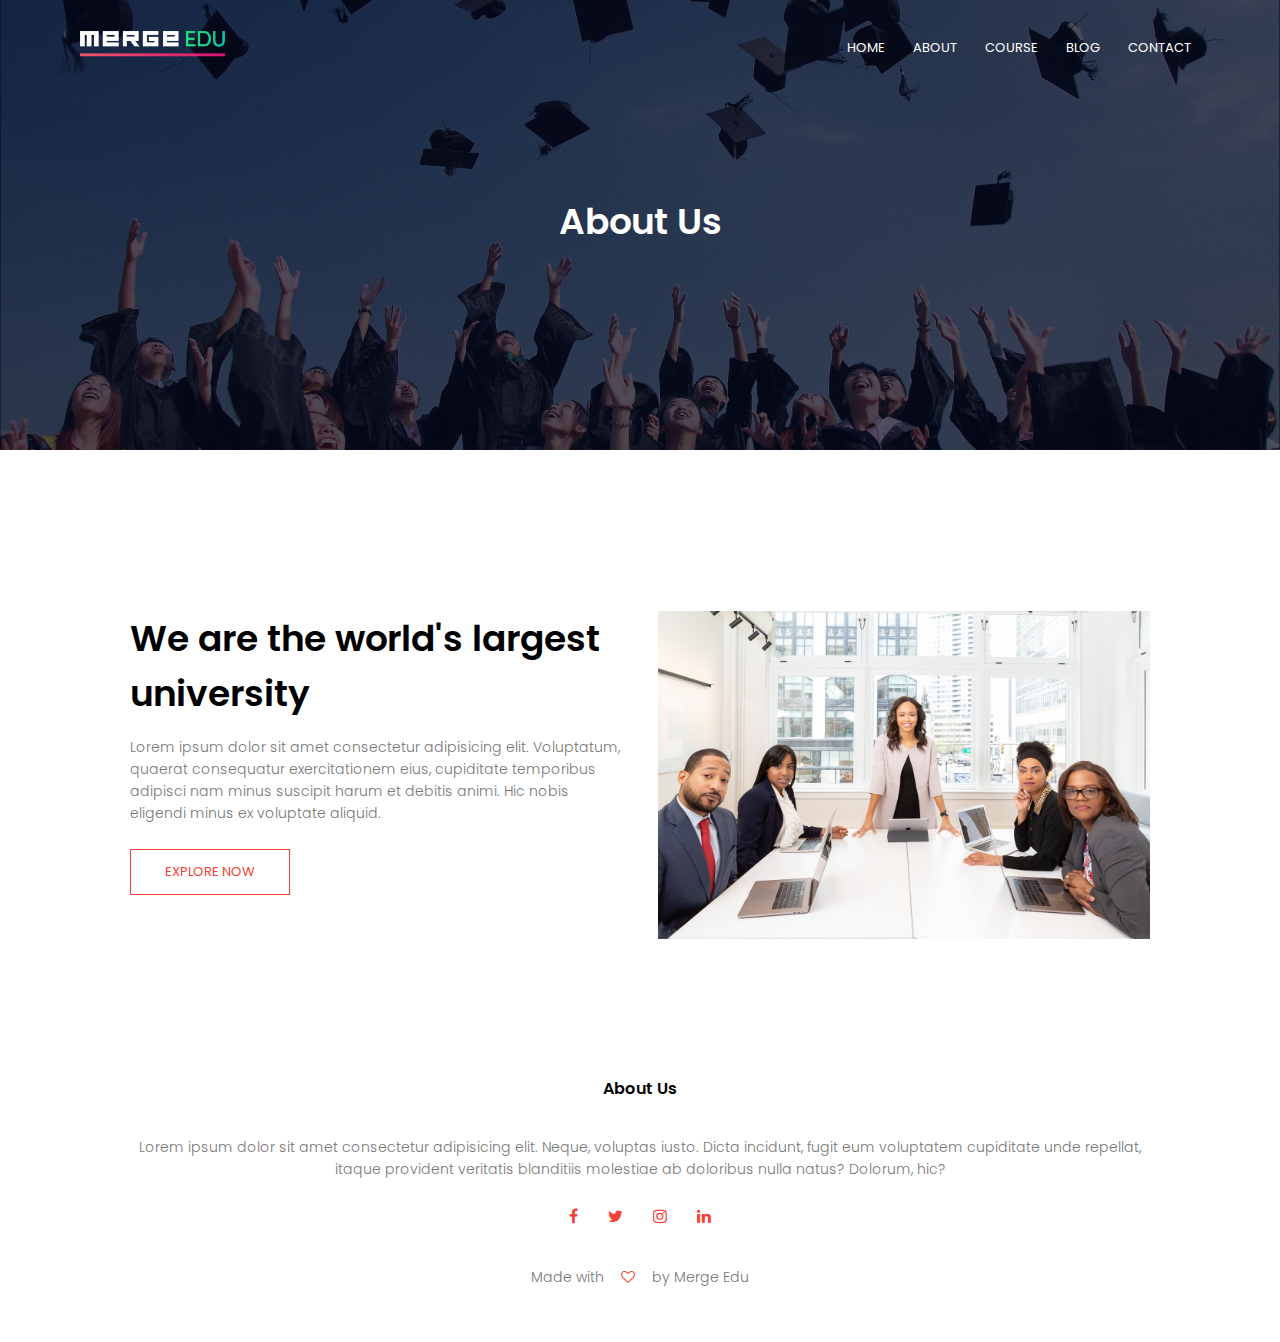
<file: about.html>
<!DOCTYPE html>
<html lang="en">

<head>
    <meta charset="UTF-8">
    <meta http-equiv="X-UA-Compatible" content="IE=edge">
    <meta name="viewport" content="width=device-width, initial-scale=1.0">
    <title>University Website Design - Merge Edu</title>
    <link rel="stylesheet" href="resources/css/style.css">
    <link rel="preconnect" href="https://fonts.googleapis.com">
    <link rel="preconnect" href="https://fonts.gstatic.com" crossorigin>
    <link href="https://fonts.googleapis.com/css2?family=Poppins:wght@100;200;300;400;600;700&display=swap"
        rel="stylesheet">
    <link rel="stylesheet" href="https://stackpath.bootstrapcdn.com/font-awesome/4.7.0/css/font-awesome.min.css">
    <!-- bootstrapcdn path to link the close & menu icons for small size media -->
</head>

<body>
    <!-- Header -->
    <section class="sub-header">

        <nav>
            <a href="index.html"><img src="resources/images/logo/merge-edu-2019-logo.png"></a>
            <div class="nav-links" id="navLinks">
                <i class="fa fa-times" onclick="hideMenu()"></i>
                <!-- CLOSE icon for small size media added from (font awesome icons)-->
                <ul>
                    <li><a href="index.html">HOME</a></li>
                    <li><a href="about.html">ABOUT</a></li>
                    <li><a href="course.html">COURSE</a></li>
                    <li><a href="blog.html">BLOG</a></li>
                    <li><a href="contact.html">CONTACT</a></li>
                </ul>
            </div>
            <i class="fa fa-bars" onclick="showMenu()"></i>
            <!-- MENU icon for small size media added from (font awesome icons)-->
        </nav>
        <h1>About Us</h1>


    </section>

    <!-- About us content -->
    <section class="about-us">
        <div class="row">
            <div class="about-col">
                <h1>We are the world's largest university</h1>
                <p>Lorem ipsum dolor sit amet consectetur adipisicing elit. Voluptatum, quaerat consequatur
                    exercitationem eius, cupiditate temporibus adipisci nam minus suscipit harum et debitis animi. Hic
                    nobis eligendi minus ex voluptate aliquid.</p>
                <a href="" class="hero-btn red-btn">EXPLORE NOW</a>
            </div>
            <div class="about-col">
                <img src="resources/images/eduford_img/about.jpg" alt="">
            </div>
        </div>
    </section>

    <!-- Footer -->
    <section class="footer">
        <h4>About Us</h4>
        <p>Lorem ipsum dolor sit amet consectetur adipisicing elit. Neque, voluptas iusto. Dicta incidunt, fugit eum
            voluptatem cupiditate unde repellat,<br>itaque provident veritatis blanditiis molestiae ab doloribus nulla
            natus? Dolorum, hic?</p>
        <div class="icons">
            <i class="fa fa-facebook"></i>
            <i class="fa fa-twitter"></i>
            <i class="fa fa-instagram"></i>
            <i class="fa fa-linkedin"></i>
            <p>Made with <i class="fa fa-heart-o"></i> by Merge Edu</p>
        </div>
    </section>







    <!-- javaScript for Toggle Menu -->
    <script>
        var navLinks = document.getElementById("navLinks");
        function showMenu() {
            navLinks.style.right = "0";
        }
        function hideMenu() {
            navLinks.style.right = "-200px";
        }

    </script>

</body>

</html>
</file>
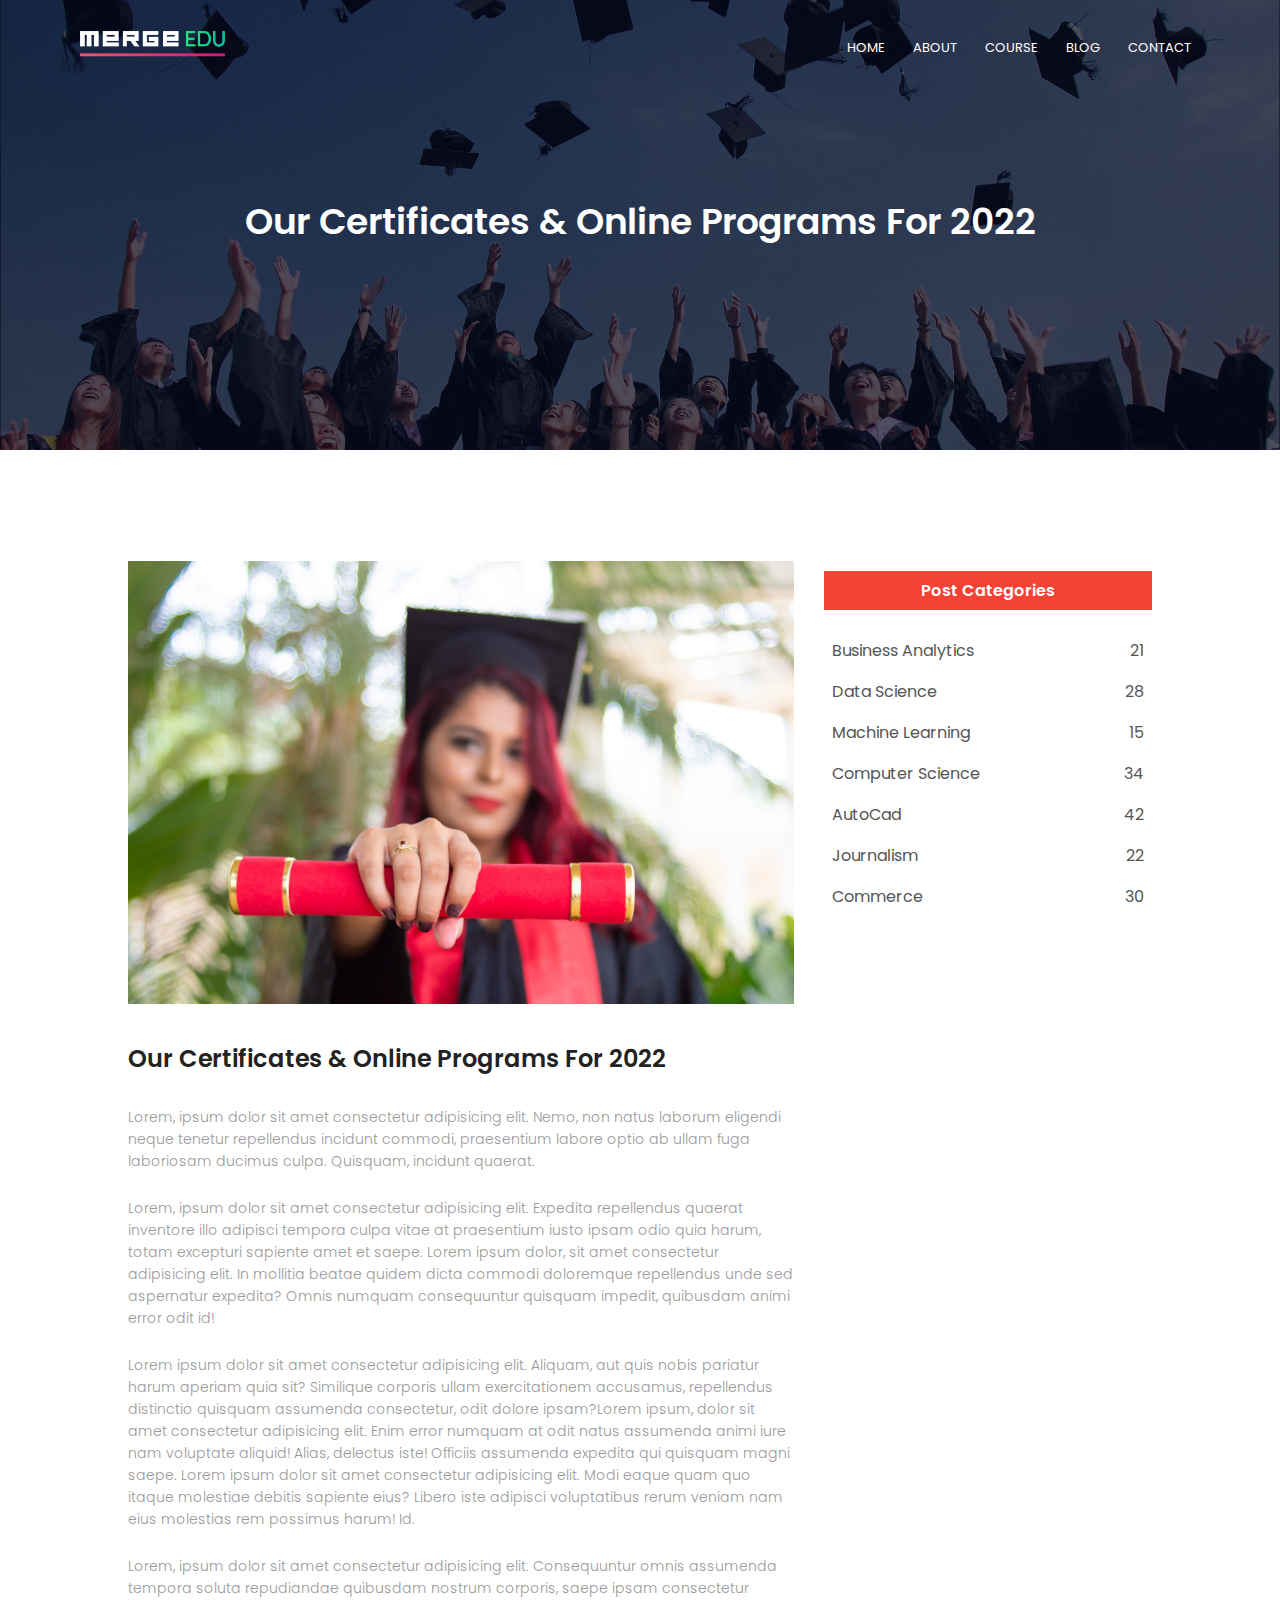
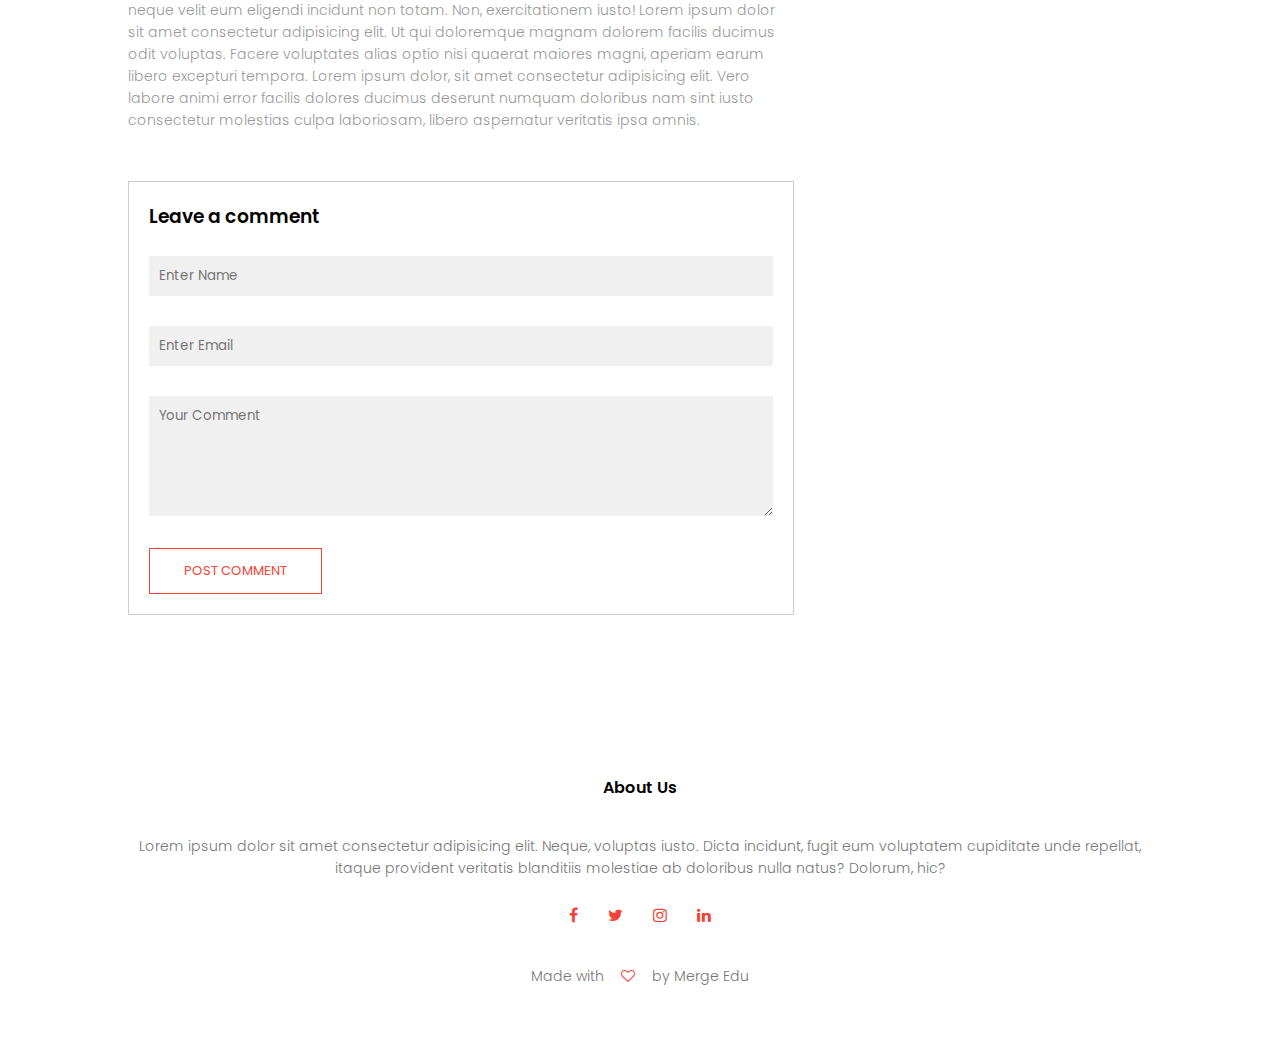
<file: blog.html>
<!DOCTYPE html>
<html lang="en">

<head>
    <meta charset="UTF-8">
    <meta http-equiv="X-UA-Compatible" content="IE=edge">
    <meta name="viewport" content="width=device-width, initial-scale=1.0">
    <title>University Website Design - Merge Edu</title>
    <link rel="stylesheet" href="resources/css/style.css">
    <link rel="preconnect" href="https://fonts.googleapis.com">
    <link rel="preconnect" href="https://fonts.gstatic.com" crossorigin>
    <link href="https://fonts.googleapis.com/css2?family=Poppins:wght@100;200;300;400;600;700&display=swap"
        rel="stylesheet">
    <link rel="stylesheet" href="https://stackpath.bootstrapcdn.com/font-awesome/4.7.0/css/font-awesome.min.css">
    <!-- bootstrapcdn path to link the close & menu icons for small size media -->
</head>

<body>
    <!-- Header -->
    <section class="sub-header">

        <nav>
            <a href="index.html"><img src="resources/images/logo/merge-edu-2019-logo.png"></a>
            <div class="nav-links" id="navLinks">
                <i class="fa fa-times" onclick="hideMenu()"></i>
                <!-- CLOSE icon for small size media added from (font awesome icons)-->
                <ul>
                    <li><a href="index.html">HOME</a></li>
                    <li><a href="about.html">ABOUT</a></li>
                    <li><a href="course.html">COURSE</a></li>
                    <li><a href="blog.html">BLOG</a></li>
                    <li><a href="contact.html">CONTACT</a></li>
                </ul>
            </div>
            <i class="fa fa-bars" onclick="showMenu()"></i>
            <!-- MENU icon for small size media added from (font awesome icons)-->
        </nav>
        <h1>Our Certificates & Online Programs For 2022</h1>

    </section>

    <!-- Blog page content -->

    <section class="blog-content">
        <div class="row">
            <div class="blog-left">
                <img src="resources/images/eduford_img/certificate.jpg">
                <h2>Our Certificates & Online Programs For 2022</h2>
                <p>Lorem, ipsum dolor sit amet consectetur adipisicing elit. Nemo, non natus laborum eligendi neque
                    tenetur repellendus incidunt commodi, praesentium labore optio ab ullam fuga laboriosam ducimus
                    culpa. Quisquam, incidunt quaerat.</p>
                <br>
                <p>Lorem, ipsum dolor sit amet consectetur adipisicing elit. Expedita repellendus quaerat inventore illo
                    adipisci tempora culpa vitae at praesentium iusto ipsam odio quia harum, totam excepturi sapiente
                    amet et saepe. Lorem ipsum dolor, sit amet consectetur adipisicing elit. In mollitia beatae quidem
                    dicta commodi
                    doloremque repellendus unde sed aspernatur expedita? Omnis numquam consequuntur quisquam impedit,
                    quibusdam animi error odit id!</p>
                <br>
                <p>Lorem ipsum dolor sit amet consectetur adipisicing elit. Aliquam, aut quis nobis pariatur harum
                    aperiam quia sit? Similique corporis ullam exercitationem accusamus, repellendus distinctio quisquam
                    assumenda consectetur, odit dolore ipsam?Lorem ipsum, dolor sit amet consectetur adipisicing elit.
                    Enim error numquam at odit natus assumenda
                    animi iure nam voluptate aliquid! Alias, delectus iste! Officiis assumenda expedita qui quisquam
                    magni saepe. Lorem ipsum dolor sit amet consectetur adipisicing elit. Modi eaque quam quo itaque
                    molestiae debitis sapiente eius? Libero iste adipisci voluptatibus rerum veniam nam eius molestias
                    rem possimus harum! Id.</p>
                <br>
                <p>Lorem, ipsum dolor sit amet consectetur adipisicing elit. Consequuntur omnis assumenda tempora soluta
                    repudiandae quibusdam nostrum corporis, saepe ipsam consectetur neque velit eum eligendi incidunt
                    non totam. Non, exercitationem iusto! Lorem ipsum dolor sit amet consectetur adipisicing elit. Ut
                    qui doloremque magnam dolorem facilis ducimus odit voluptas. Facere voluptates alias optio nisi
                    quaerat maiores magni, aperiam earum libero excepturi tempora. Lorem ipsum dolor, sit amet
                    consectetur adipisicing elit. Vero labore animi error facilis dolores ducimus deserunt numquam
                    doloribus nam sint iusto consectetur molestias culpa laboriosam, libero aspernatur veritatis ipsa
                    omnis.</p>

                    <div class="comment-box">
                        <h3>Leave a comment</h3>
        
                        <form action="" class="comment-form">
                            <input type="text" placeholder="Enter Name">
                            <input type="email" placeholder="Enter Email">
                            <textarea rows="5" placeholder="Your Comment"></textarea>
                            <button type="submit" class="hero-btn red-btn">POST COMMENT</button>
                        </form>
                    </div>
            </div>





            <div class="blog-right">
                <h3>Post Categories</h3>
                <div>
                    <span>Business Analytics</span>
                    <span>21</span>
                </div>
                <div>
                    <span>Data Science</span>
                    <span>28</span>
                </div>
                <div>
                    <span>Machine Learning</span>
                    <span>15</span>
                </div>
                <div>
                    <span>Computer Science</span>
                    <span>34</span>
                </div>
                <div>
                    <span>AutoCad</span>
                    <span>42</span>
                </div>
                <div>
                    <span>Journalism</span>
                    <span>22</span>
                </div>
                <div>
                    <span>Commerce</span>
                    <span>30</span>
                </div>
            </div>
        </div>
    </section>




    <!-- Footer -->
    <section class="footer">
        <h4>About Us</h4>
        <p>Lorem ipsum dolor sit amet consectetur adipisicing elit. Neque, voluptas iusto. Dicta incidunt, fugit eum
            voluptatem cupiditate unde repellat,<br>itaque provident veritatis blanditiis molestiae ab doloribus nulla
            natus? Dolorum, hic?</p>
        <div class="icons">
            <i class="fa fa-facebook"></i>
            <i class="fa fa-twitter"></i>
            <i class="fa fa-instagram"></i>
            <i class="fa fa-linkedin"></i>
            <p>Made with <i class="fa fa-heart-o"></i> by Merge Edu</p>
        </div>
    </section>







    <!-- javaScript for Toggle Menu -->
    <script>
        var navLinks = document.getElementById("navLinks");
        function showMenu() {
            navLinks.style.right = "0";
        }
        function hideMenu() {
            navLinks.style.right = "-200px";
        }

    </script>

</body>

</html>
</file>
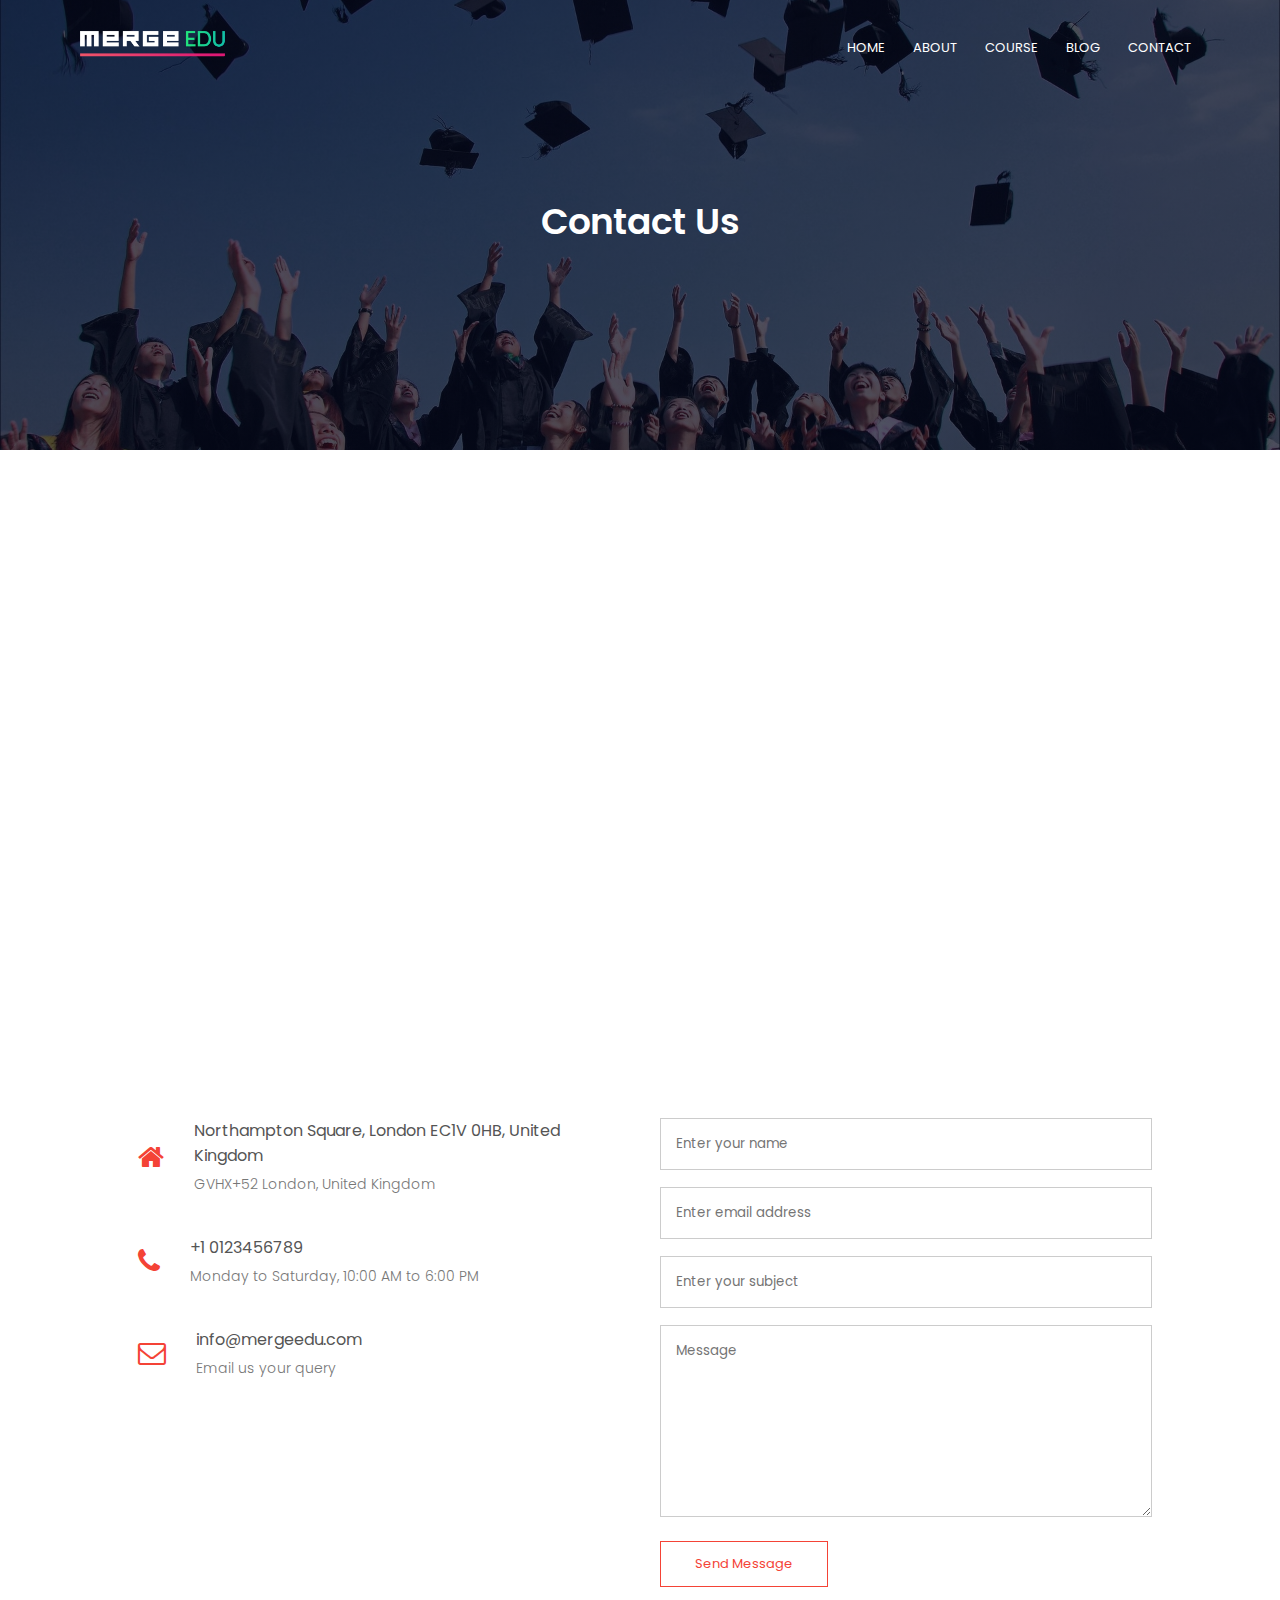
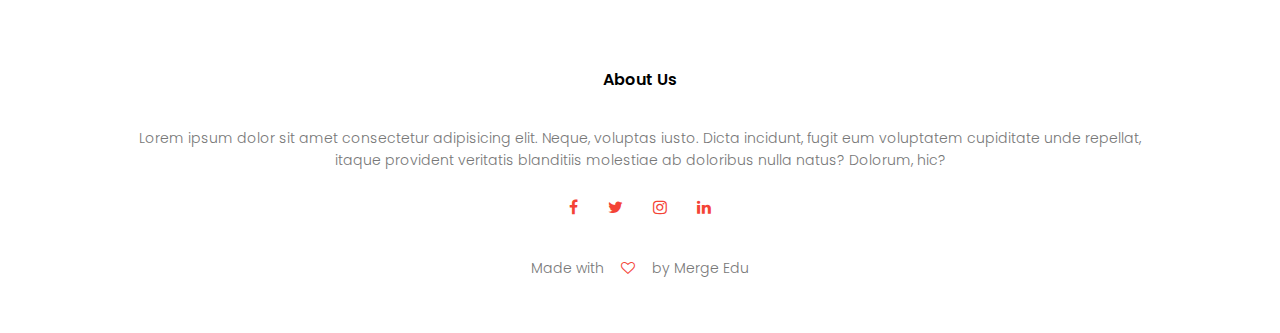
<file: contact.html>
<!DOCTYPE html>
<html lang="en">

<head>
    <meta charset="UTF-8">
    <meta http-equiv="X-UA-Compatible" content="IE=edge">
    <meta name="viewport" content="width=device-width, initial-scale=1.0">
    <title>University Website Design - Merge Edu</title>
    <link rel="stylesheet" href="resources/css/style.css">
    <link rel="preconnect" href="https://fonts.googleapis.com">
    <link rel="preconnect" href="https://fonts.gstatic.com" crossorigin>
    <link href="https://fonts.googleapis.com/css2?family=Poppins:wght@100;200;300;400;600;700&display=swap"
        rel="stylesheet">
    <link rel="stylesheet" href="https://stackpath.bootstrapcdn.com/font-awesome/4.7.0/css/font-awesome.min.css">
    <!-- bootstrapcdn path to link the close & menu icons for small size media -->
</head>

<body>
    <!-- Header -->
    <section class="sub-header">

        <nav>
            <a href="index.html"><img src="resources/images/logo/merge-edu-2019-logo.png"></a>
            <div class="nav-links" id="navLinks">
                <i class="fa fa-times" onclick="hideMenu()"></i>
                <!-- CLOSE icon for small size media added from (font awesome icons)-->
                <ul>
                    <li><a href="index.html">HOME</a></li>
                    <li><a href="about.html">ABOUT</a></li>
                    <li><a href="course.html">COURSE</a></li>
                    <li><a href="blog.html">BLOG</a></li>
                    <li><a href="contact.html">CONTACT</a></li>
                </ul>
            </div>
            <i class="fa fa-bars" onclick="showMenu()"></i>
            <!-- MENU icon for small size media added from (font awesome icons)-->
        </nav>
        <h1>Contact Us</h1>


    </section>

    <!-- Contact Us -->

    <section class="location">
        <iframe
            src="https://www.google.com/maps/embed?pb=!1m18!1m12!1m3!1d2615033.573640073!2d-1.3667355944555504!3d50.203321088081466!2m3!1f0!2f0!3f0!3m2!1i1024!2i768!4f13.1!3m3!1m2!1s0x48761ca7b1d83351%3A0x570d19c20ab22a83!2sCity%2C%20University%20of%20London!5e0!3m2!1sen!2seg!4v1657717741527!5m2!1sen!2seg"
            width="600" height="450" style="border:0;" allowfullscreen="" loading="lazy"
            referrerpolicy="no-referrer-when-downgrade"></iframe>
    </section>

    <section class="contact-us">
        <div class="row">
            <div class="contact-col">
                <div>
                    <i class="fa fa-home"></i>
                    <span>
                        <h5>Northampton Square, London EC1V 0HB, United Kingdom</h5>
                        <p>GVHX+52 London, United Kingdom</p>
                    </span>
                </div>
                <div>
                    <i class="fa fa-phone"></i>
                    <span>
                        <h5>+1 0123456789</h5>
                        <p>Monday to Saturday, 10:00 AM to 6:00 PM</p>
                    </span>
                </div>
                <div>
                    <i class="fa fa-envelope-o"></i>
                    <span>
                        <h5>info@mergeedu.com</h5>
                        <p>Email us your query</p>
                    </span>
                </div>
            </div>

            <div class="contact-col">
                <form action="">
                    <input type="text" placeholder="Enter your name" required>
                    <input type="email" placeholder="Enter email address" required>
                    <input type="text" placeholder="Enter your subject" required>
                    <textarea  rows="8" placeholder="Message" required></textarea>
                    <button type="submit" class="hero-btn red-btn">Send Message</button>
                </form>
            </div>
        </div>
    </section>

    <!-- Footer -->
    <section class="footer">
        <h4>About Us</h4>
        <p>Lorem ipsum dolor sit amet consectetur adipisicing elit. Neque, voluptas iusto. Dicta incidunt, fugit eum
            voluptatem cupiditate unde repellat,<br>itaque provident veritatis blanditiis molestiae ab doloribus nulla
            natus? Dolorum, hic?</p>
        <div class="icons">
            <i class="fa fa-facebook"></i>
            <i class="fa fa-twitter"></i>
            <i class="fa fa-instagram"></i>
            <i class="fa fa-linkedin"></i>
            <p>Made with <i class="fa fa-heart-o"></i> by Merge Edu</p>
        </div>
    </section>







    <!-- javaScript for Toggle Menu -->
    <script>
        var navLinks = document.getElementById("navLinks");
        function showMenu() {
            navLinks.style.right = "0";
        }
        function hideMenu() {
            navLinks.style.right = "-200px";
        }

    </script>

</body>

</html>
</file>
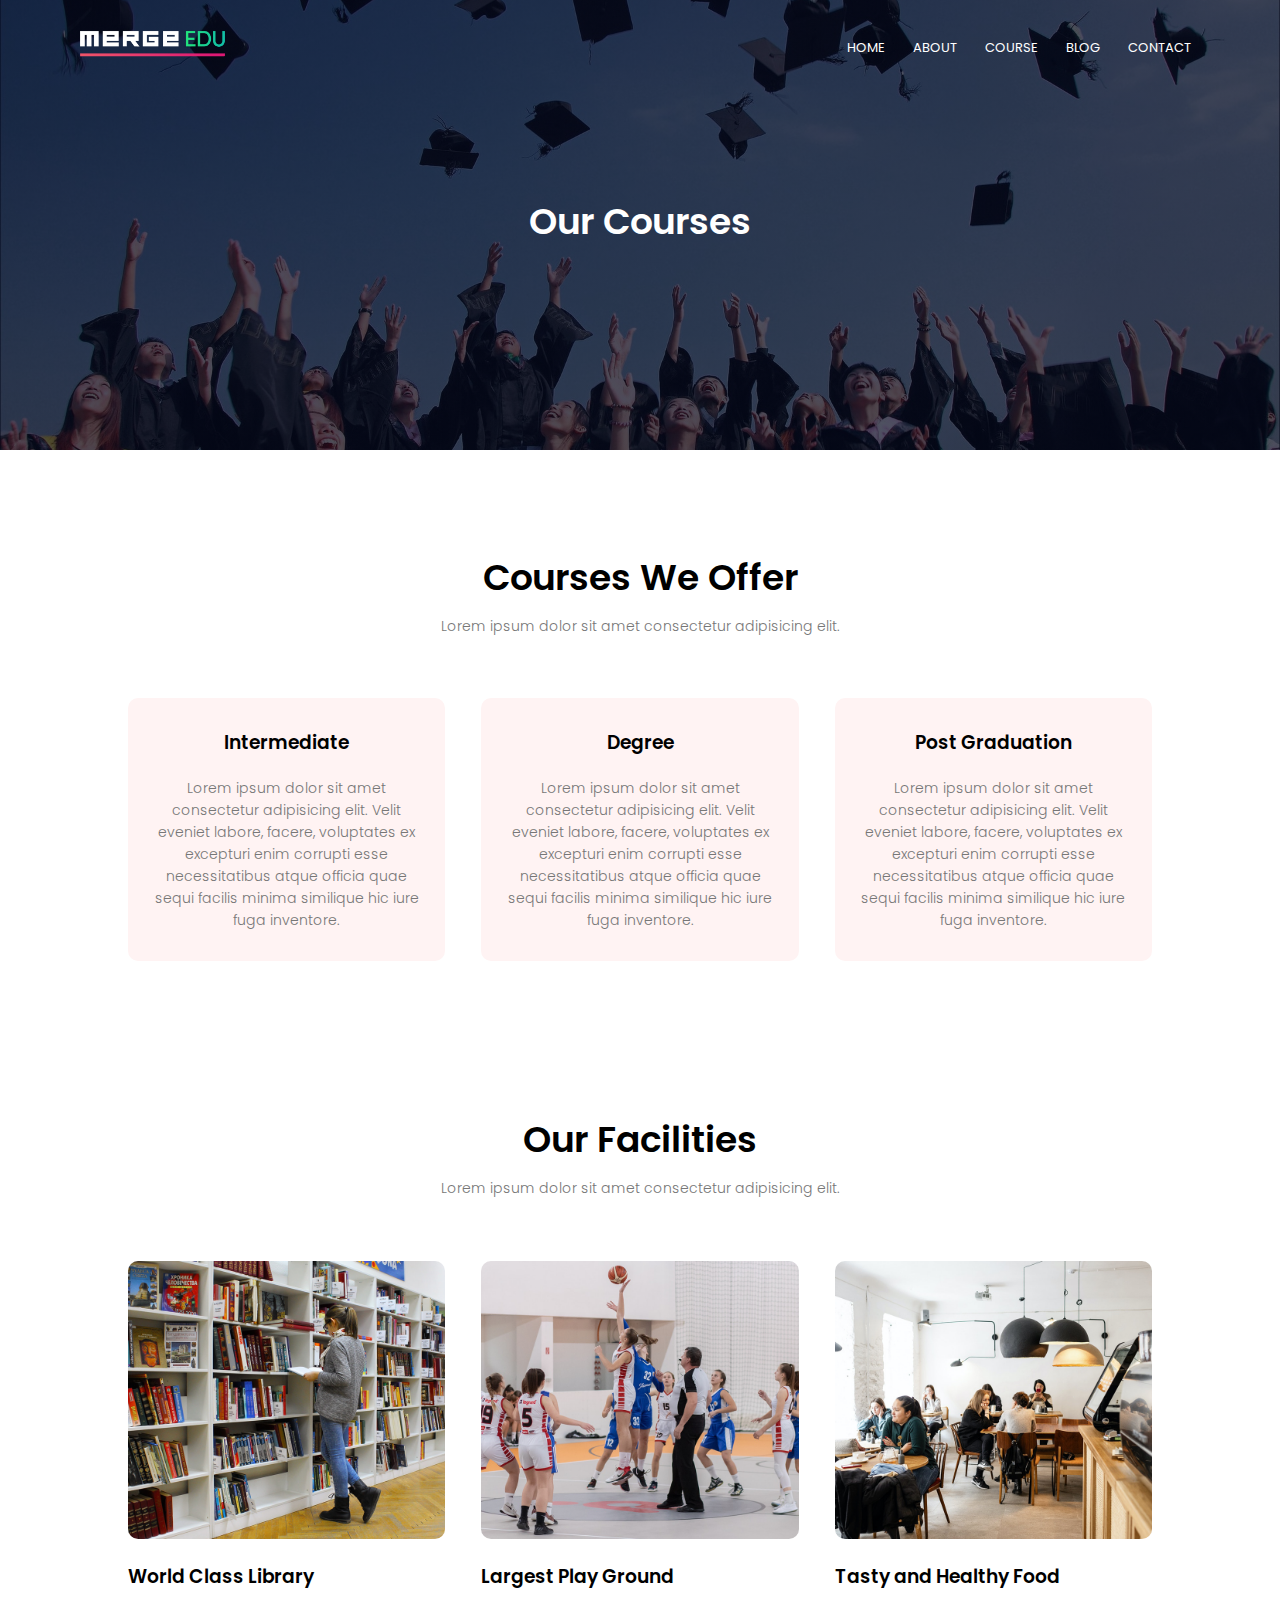
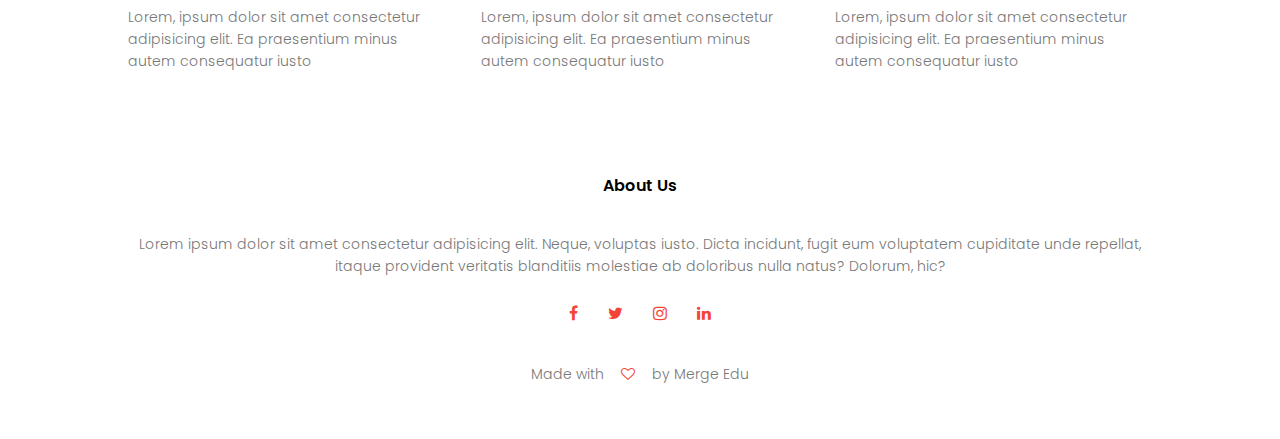
<file: course.html>
<!DOCTYPE html>
<html lang="en">

<head>
    <meta charset="UTF-8">
    <meta http-equiv="X-UA-Compatible" content="IE=edge">
    <meta name="viewport" content="width=device-width, initial-scale=1.0">
    <title>University Website Design - Merge Edu</title>
    <link rel="stylesheet" href="resources/css/style.css">
    <link rel="preconnect" href="https://fonts.googleapis.com">
    <link rel="preconnect" href="https://fonts.gstatic.com" crossorigin>
    <link href="https://fonts.googleapis.com/css2?family=Poppins:wght@100;200;300;400;600;700&display=swap"
        rel="stylesheet">
    <link rel="stylesheet" href="https://stackpath.bootstrapcdn.com/font-awesome/4.7.0/css/font-awesome.min.css">
    <!-- bootstrapcdn path to link the close & menu icons for small size media -->
</head>

<body>
    <!-- Header -->
    <section class="sub-header">

        <nav>
            <a href="index.html"><img src="resources/images/logo/merge-edu-2019-logo.png"></a>
            <div class="nav-links" id="navLinks">
                <i class="fa fa-times" onclick="hideMenu()"></i>
                <!-- CLOSE icon for small size media added from (font awesome icons)-->
                <ul>
                    <li><a href="index.html">HOME</a></li>
                    <li><a href="about.html">ABOUT</a></li>
                    <li><a href="course.html">COURSE</a></li>
                    <li><a href="blog.html">BLOG</a></li>
                    <li><a href="contact.html">CONTACT</a></li>
                </ul>
            </div>
            <i class="fa fa-bars" onclick="showMenu()"></i>
            <!-- MENU icon for small size media added from (font awesome icons)-->
        </nav>
        <h1>Our Courses</h1>


    </section>

    <!-- course -->
    <section class="course">
        <h1>Courses We Offer</h1>
        <p>Lorem ipsum dolor sit amet consectetur adipisicing elit.</p>
        <div class="row">

            <div class="course-col">
                <h3>Intermediate</h3>
                <p>Lorem ipsum dolor sit amet consectetur adipisicing elit. Velit eveniet labore, facere, voluptates ex
                    excepturi enim corrupti esse necessitatibus atque officia quae sequi facilis minima similique hic
                    iure fuga inventore.</p>
            </div>
            <div class="course-col">
                <h3>Degree</h3>
                <p>Lorem ipsum dolor sit amet consectetur adipisicing elit. Velit eveniet labore, facere, voluptates ex
                    excepturi enim corrupti esse necessitatibus atque officia quae sequi facilis minima similique hic
                    iure fuga inventore.</p>
            </div>
            <div class="course-col">
                <h3>Post Graduation</h3>
                <p>Lorem ipsum dolor sit amet consectetur adipisicing elit. Velit eveniet labore, facere, voluptates ex
                    excepturi enim corrupti esse necessitatibus atque officia quae sequi facilis minima similique hic
                    iure fuga inventore.</p>
            </div>

        </div>
    </section>

    <!-- Facilities -->
    <section class="facilities">
        <h1>Our Facilities</h1>
        <p>Lorem ipsum dolor sit amet consectetur adipisicing elit.</p>
        <div class="row">
            <div class="facilities-col">
                <img src="resources/images/library.png">
                <h3>World Class Library</h3>
                <p>Lorem, ipsum dolor sit amet consectetur adipisicing elit. Ea praesentium minus autem consequatur
                    iusto</p>
            </div>
            <div class="facilities-col">
                <img src="resources/images/basketball.png">
                <h3>Largest Play Ground</h3>
                <p>Lorem, ipsum dolor sit amet consectetur adipisicing elit. Ea praesentium minus autem consequatur
                    iusto</p>
            </div>
            <div class="facilities-col">
                <img src="resources/images/cafeteria.png">
                <h3>Tasty and Healthy Food</h3>
                <p>Lorem, ipsum dolor sit amet consectetur adipisicing elit. Ea praesentium minus autem consequatur
                    iusto</p>
            </div>
        </div>
    </section>


    <!-- Footer -->
    <section class="footer">
        <h4>About Us</h4>
        <p>Lorem ipsum dolor sit amet consectetur adipisicing elit. Neque, voluptas iusto. Dicta incidunt, fugit eum
            voluptatem cupiditate unde repellat,<br>itaque provident veritatis blanditiis molestiae ab doloribus nulla
            natus? Dolorum, hic?</p>
        <div class="icons">
            <i class="fa fa-facebook"></i>
            <i class="fa fa-twitter"></i>
            <i class="fa fa-instagram"></i>
            <i class="fa fa-linkedin"></i>
            <p>Made with <i class="fa fa-heart-o"></i> by Merge Edu</p>
        </div>
    </section>







    <!-- javaScript for Toggle Menu -->
    <script>
        var navLinks = document.getElementById("navLinks");
        function showMenu() {
            navLinks.style.right = "0";
        }
        function hideMenu() {
            navLinks.style.right = "-200px";
        }

    </script>

</body>

</html>
</file>
<file: resources/css/style.css>
/* general */
* {
    margin: 0;
    padding: 0;
    font-family: 'Poppins', sans-serif;
}

/* header */
.header {
    min-height: 100vh;
    width: 100%;
    background-image: linear-gradient(rgba(4, 9, 30, 0.7), rgba(4, 9, 30, 0.7)),
        url(../images/pexels-pixabay-207729.jpg);
    background-position: center;
    background-size: cover;
    position: relative;
}

nav {
    display: flex;
    padding: 2% 6%;
    justify-content: space-between;
    align-items: center;
}

nav img {
    width: 150px;
    border-radius: 10px;
}

.nav-links {
    flex: 1;
    text-align: right;
}

.nav-links ul li {
    list-style: none;
    display: inline-block;
    padding: 8px 12px;
    position: relative;
}

.nav-links ul li a {
    color: #fff;
    text-decoration: none;
    font-size: 13px;
}

.nav-links ul li::after {
    content: '';
    width: 0%;
    height: 2px;
    /* background: #f12cb3; */
    background: #f44336;
    display: block;
    margin: auto;
    transition: 0.5s;
}

.nav-links ul li:hover::after {
    width: 100%;
}

.text-box {
    width: 90%;
    color: #fff;
    position: absolute;
    top: 50%;
    left: 50%;
    transform: translate(-50%, -50%);
    text-align: center;
}

.text-box h1 {
    font-size: 62px;
}

.text-box p {
    font-size: 14px;
    color: #fff;
    margin: 10px 0 40px;
}

.hero-btn {
    display: inline-block;
    text-decoration: none;
    color: #fff;
    border: 1px solid #fff;
    padding: 12px 34px;
    font-size: 13px;
    background: transparent;
    position: relative;
    cursor: pointer;
}

.hero-btn:hover {
    border: 1px solid #f44336;
    background-color: #f44336;
    transition: 1s;
}

nav .fa {
    display: none;
}

@media(max-width: 700px) {
    .text-box h1 {
        font-size: 20px;
    }

    .nav-links ul li {
        display: block;
    }

    .nav-links {
        position: fixed;
        background: #f44336;
        height: 100vh;
        width: 200px;
        top: 0;
        right: -200px;
        text-align: left;
        z-index: 2;
        transition: 1s;
    }

    nav .fa {
        display: block;
        color: #fff;
        margin: 10px;
        font-size: 22px;
        cursor: pointer;
    }

    .nav-links ul {
        padding: 30px;
    }
}

/* Course */

.course {
    width: 80%;
    margin: auto;
    text-align: center;
    padding-top: 100px;
}

h1 {
    font-size: 36px;
    font-weight: 600;
}

p {
    color: #777;
    font-size: 14px;
    font-weight: 300;
    line-height: 22px;
    padding: 10px;
}

.row {
    margin-top: 5%;
    display: flex;
    justify-content: space-between;
}

.course-col {
    flex-basis: 31%;
    background: #fff3f3;
    border-radius: 10px;
    margin-bottom: 5%;
    padding: 20px 12px;
    box-sizing: border-box;
}

h3 {
    text-align: center;
    font-weight: 600;
    margin: 10px 0;
    transition: 0.5s;
}

.course-col:hover {
    box-shadow: 0 0 20px 0px rgba(0, 0, 0, 0.2);
}

@media(max-width: 700px) {
    .row {
        flex-direction: column;
    }
}

/* Campus */

.campus {
    width: 80%;
    margin: auto;
    text-align: center;
    padding-top: 50px;
}

.campus-col {
    flex-basis: 32%;
    border-radius: 10px;
    margin-bottom: 30px;
    position: relative;
    overflow: hidden;
}

.campus-col img {
    width: 100%;
    display: block;
}

.layer {
    background: transparent;
    height: 100%;
    width: 100%;
    position: absolute;
    top: 0;
    left: 0;
    transition: 0.5s;
}

.layer:hover {
    background: rgba(241, 57, 57, 0.7);
}

.layer h3 {
    width: 100%;
    font-weight: 500;
    color: #fff;
    font-size: 26px;
    bottom: 0;
    left: 50%;
    transform: translateX(-50%);
    position: absolute;
    opacity: 0;
    transition: 0.5s;
}

.layer:hover h3 {
    bottom: 49%;
    opacity: 1;
}

/* Facilities */

.facilities {
    width: 80%;
    margin: auto;
    text-align: center;
    padding-top: 100px;
}

.facilities-col {
    flex-basis: 31%;
    border-radius: 10px;
    margin-bottom: 5%;
    text-align: left;
}

.facilities-col img {
    width: 100%;
    border-radius: 10px;
}

.facilities-col p {
    padding: 0;
}

.facilities-col h3 {
    margin-top: 16px;
    margin-bottom: 15px;
    text-align: left;
}

/* Testimonials */

.testimonials {
    width: 80%;
    margin: auto;
    padding-top: 100px;
    text-align: center;
}

.testimonial-col {
    flex-basis: 44%;
    border-radius: 10px;
    margin-bottom: 5%;
    text-align: left;
    background: #fff3f3;
    padding: 25px;
    cursor: pointer;
    display: flex;
}

.testimonial-col img {
    height: 40px;
    margin-left: 5px;
    margin-right: 30px;
    border-radius: 50%;
}

.testimonial-col p {
    padding: 0;
}

.testimonial-col h3 {
    margin-top: 15px;
    text-align: left;
}

.testimonial-col .fa {
    color: #f44336;
}

@media(max-width: 700px) {
    .testimonial-col img {
        margin-left: 0;
        margin-right: 15px;
    }
}

/* call to action */
.cta {
    margin: 100px auto;
    width: 80%;
    background-image: linear-gradient(rgba(0, 0, 0, 0.7), rgba(0, 0, 0, 0.7)), url(../images/pexels-ivan-samkov-5676744.jpg);
    background-position: center;
    background-size: cover;
    border-radius: 10px;
    text-align: center;
    padding: 100px 0;
}

.cta h1 {
    color: #fff;
    padding: 0;
    margin-bottom: 40px;
}

@media(max-width: 700px) {
    .cta h1 {
        font-size: 24px;
    }
}

/* Footer */

.footer {
    width: 100%;
    text-align: center;
    padding: 30px 0;
}

.footer h4 {
    margin-bottom: 25px;
    margin-top: 20px;
    font-weight: 600;
}

.icons .fa {
    color: #f44336;
    margin: 0 13px;
    cursor: pointer;
    padding: 18px 0;
}

/* About us page */

.sub-header {
    height: 50vh;
    width: 100%;
    background-image: linear-gradient(rgba(4, 9, 30, 0.7), rgba(4, 9, 30, 0.7)), url(../images/eduford_img/background.jpg);
    background-position: center;
    background-size: cover;
    text-align: center;
    color: #fff;
}

.sub-header h1 {
    margin-top: 100px;
}

.about-us {
    margin: auto;
    width: 80%;
    padding-top: 80px;
    padding-bottom: 50px;
}

.about-col {
    flex-basis: 48%;
    padding: 30px 2px;
}

.about-col img {
    width: 100%;
}

.about-col h1 {
    padding-top: 0;
}

.about-col p {
    padding: 15px 0 25px;
}

.red-btn {
    border: 1px solid #f44336;
    background: transparent;
    color: #f44336;
}

.red-btn:hover {
    color: #fff;
}

/* blog-content */

.blog-content {
    width: 80%;
    margin: auto;
    padding: 60px 0;
}

.blog-left {
    flex-basis: 65%;
}

.blog-left img {
    width: 100%;
}

.blog-left h2 {
    color: #222;
    font-weight: 600;
    margin: 30px 0;
}

.blog-left p {
    color: #999;
    padding: 0;
}

.blog-right {
    flex-basis: 32%;
}

.blog-right h3 {
    background: #f44336;
    color: #fff;
    padding: 7px 0;
    font-size: 16px;
    margin-bottom: 20px;
}

.blog-right div {
    display: flex;
    align-items: center;
    justify-content: space-between;
    color: #555;
    padding: 8px;
    box-sizing: border-box;
}

.comment-box {
    border: 1px solid #ccc;
    margin: 50px 0;
    padding: 10px 20px;
}

.comment-box h3 {
    text-align: left;
}

.comment-form input,
.comment-form textarea {
    width: 100%;
    padding: 10px;
    margin: 15px 0;
    box-sizing: border-box;
    border: none;
    outline: none;
    background: #f0f0f0;
}

.comment-form button {
    margin: 10px 0;
}

@media(max-width:700px) {
    .sub-header h1 {
        font-size: 24px;
    }
}

/* Contact us page */

.location {
    width: 80%;
    margin: auto;
    padding: 80px 0;
}

.location iframe {
    width: 100%;
}

.contact-us {
    width: 80%;
    margin: auto;
}

.contact-col {
    flex-basis: 48%;
    margin-bottom: 30px;
}

.contact-col div {
    display: flex;
    align-items: center;
    margin-bottom: 40px;
}

.contact-col div .fa {
    font-size: 28px;
    color: #f44336;
    margin: 10px;
    margin-right: 30px;
}

.contact-col div p {
    padding: 0;
}

.contact-col div h5 {
    font-size: 16px;
    margin-bottom: 5px;
    color: #555;
    font-weight: 400;
}

.contact-col input,
.contact-col textarea {
    width: 100%;
    padding: 15px;
    margin-bottom: 17px;
    outline: none;
    border: 1px solid #ccc;
    box-sizing: border-box;
}
</file>
